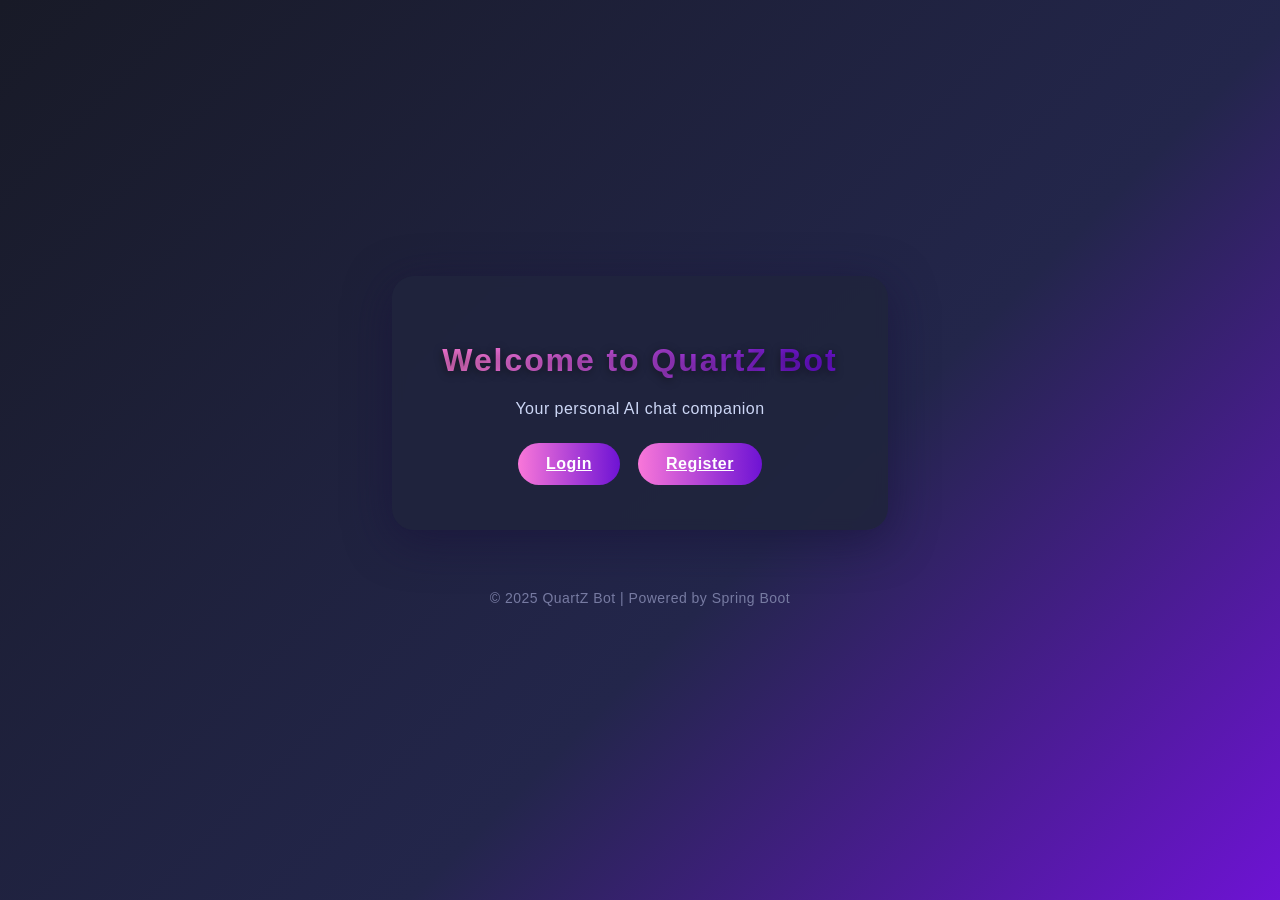
<file: src/main/resources/static/index.html>
<!DOCTYPE html>
<html lang="en">
<head>
  <meta charset="UTF-8" />
  <meta name="viewport" content="width=device-width, initial-scale=1" />
  <title>QuartZ Bot | Home</title>
  <link rel="stylesheet" href="index.css" />
</head>
<body>

  <div class="center-box">
    <h1>Welcome to <span class="highlight">QuartZ Bot</span></h1>
    <p>Your personal AI chat companion</p>

    <div class="buttons">
      <a href="login.html" class="btn">Login</a>
      <a href="register.html" class="btn">Register</a>
    </div>
  </div>

  <footer>© 2025 QuartZ Bot | Powered by Spring Boot</footer>

</body>
</html>
</file>
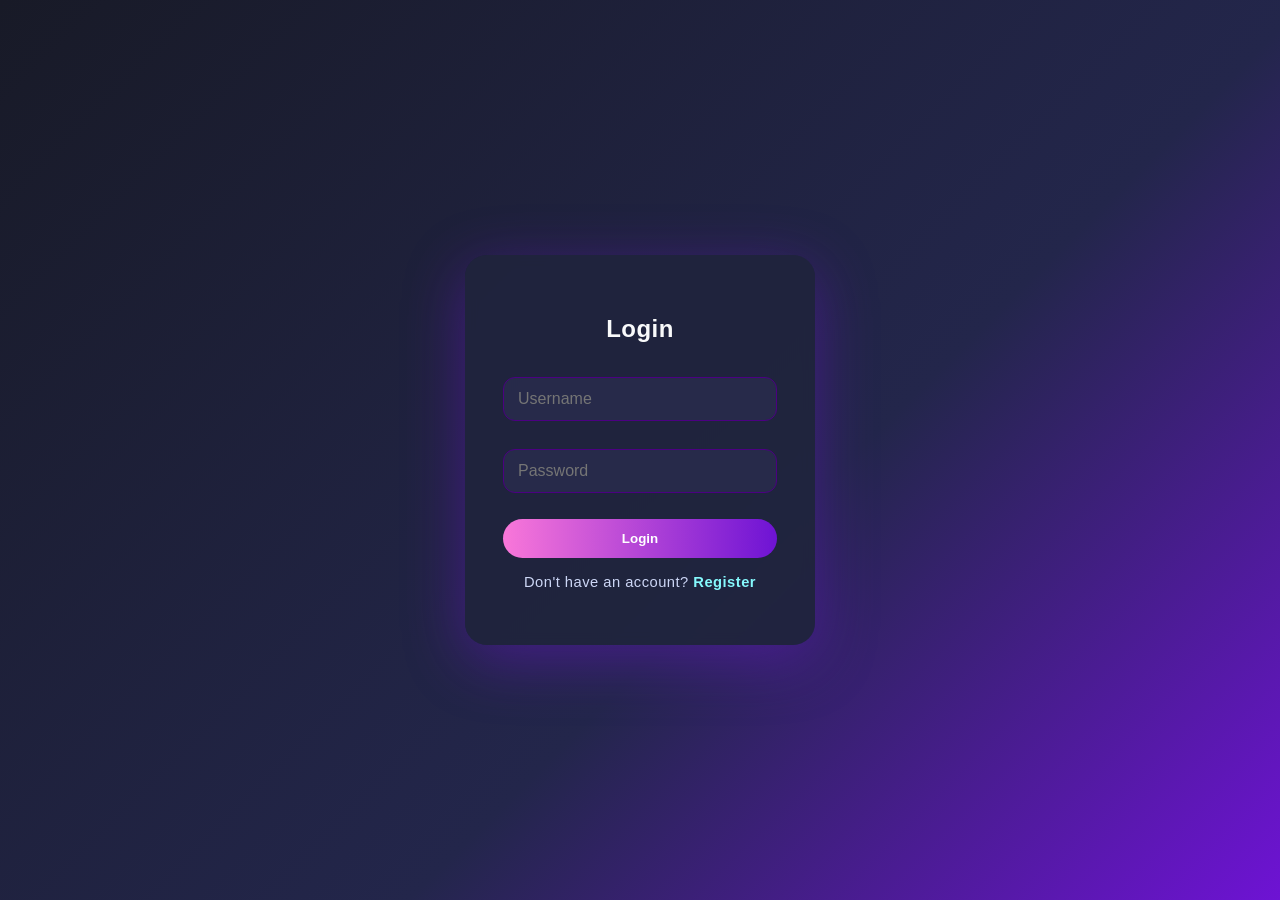
<file: src/main/resources/static/chat.html>
<!DOCTYPE html>
<html lang="en">
<head>
  <meta charset="UTF-8" />
  <meta name="viewport" content="width=device-width, initial-scale=1" />
  <title>Chat | QuartZ Bot</title>
  <link rel="stylesheet" href="chat.css" />
</head>

<body>

  <!-- Sidebar toggle for mobile -->
  <button id="toggleSidebar" class="sidebar-toggle">☰</button>

  <div class="chat-container">
    
    <!--SIDEBAR-->
    <aside class="sidebar" id="sidebar">

      <!--HEADER -->
      <div class="sidebar-header">
        <button class="btn new-chat" onclick="initNewSessionAndInput()">+ New Chat</button>
      </div>

      <!-- SCROLLABLE MIDDLE -->
      <div class="sidebar-middle">
        <section class="sidebar-section">
          <h3>Current Session</h3>
          <div id="currentSessionContainer" class="session-container"></div>
        </section>

        <section class="sidebar-section">
          <h3>Chat History</h3>
          <div id="historyContainer" class="history-container"></div>
        </section>
      </div>

      <!-- LOGOUT -->
      <button class="btn logout-btn" onclick="logoutUser()">Logout</button>

    </aside>

    <!--MAIN CHAT -->
    <main class="chat-main">
    
      <div id="chatBox" class="chat-box"></div>

      <div class="chat-input">
        <input type="text" id="userMessage" placeholder="Type your message..." />
        <button class="btn" onclick="sendMessage()">Send</button>
      </div>
    </main>

  </div>

  <script src="chat.js"></script>
</body>
</html>
</file>
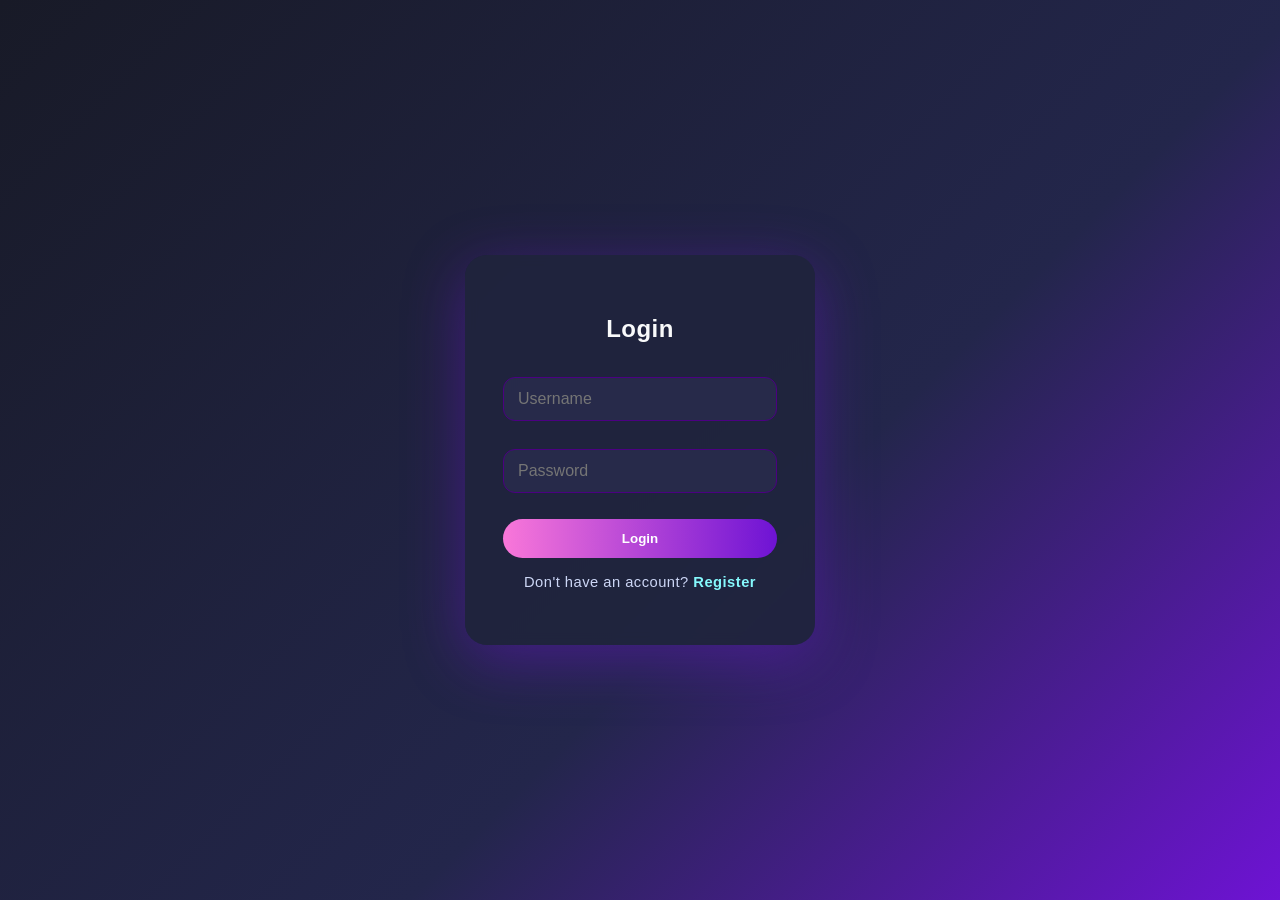
<file: src/main/resources/static/login.html>
<!DOCTYPE html>
<html lang="en">
<head>
  <meta charset="UTF-8" />
  <meta name="viewport" content="width=device-width, initial-scale=1" />
  <title>Login | QuartZ Bot</title>
  <link rel="stylesheet" href="login.css" />
</head>
<body>

  <div class="login-box">
    <h2>Login</h2>

    <form id="loginForm" onsubmit="event.preventDefault(); loginUser();">

      <input type="text" id="loginUsername" placeholder="Username" required />
      <input type="password" id="loginPassword" placeholder="Password" required />

      <button type="submit" class="btn">Login</button>

      <p class="form-link">
        Don't have an account? <a href="register.html">Register</a>
      </p>

    </form>
  </div>

  <script src="login.js"></script>

</body>
</html>
</file>
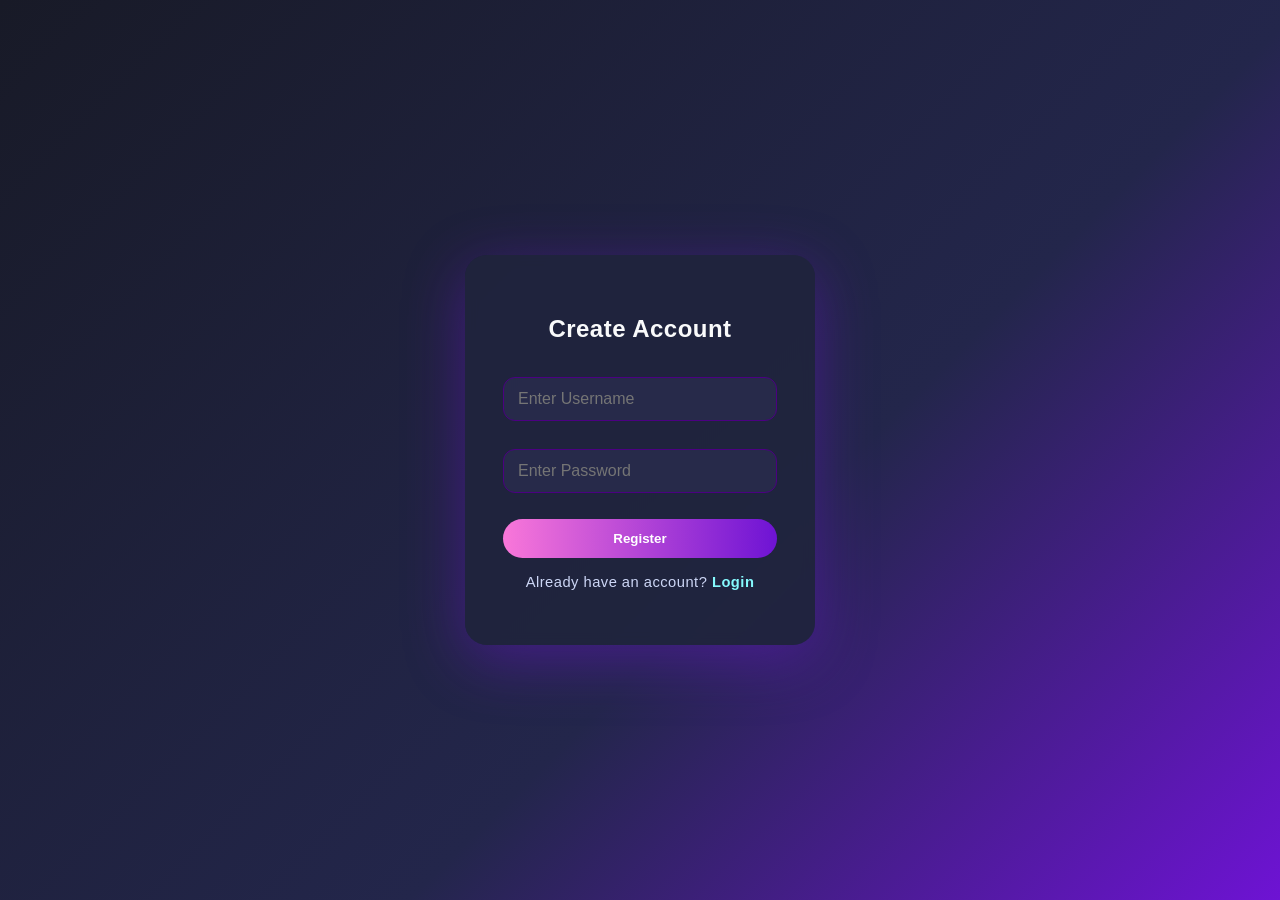
<file: src/main/resources/static/register.html>
<!DOCTYPE html>
<html lang="en">
<head>
  <meta charset="UTF-8" />
  <meta name="viewport" content="width=device-width, initial-scale=1" />
  <title>Register | QuartZ Bot</title>
  <link rel="stylesheet" href="register.css" />

</head>
<body>
<script src="register.js"></script>
  <form id="registerForm" onsubmit="event.preventDefault(); registerUser();">
    <h2>Create Account</h2>
    <input type="text" id="regUsername" placeholder="Enter Username" required />
    <input type="password" id="regPassword" placeholder="Enter Password" required />
    <button type="submit" class="btn">Register</button>
    <p>
      Already have an account? <a href="login.html">Login</a>
    </p>
  </form>
</body>
</html>
</file>
<file: src/main/resources/static/index.css>
body {
  font-family: "Segoe UI","Poppins","Montserrat",sans-serif;
  margin: 0;
  padding: 0;
  min-height: 100vh;
  display: flex;
  flex-direction: column;
  justify-content: center;      
  align-items: center;
  background: linear-gradient(135deg,#181a27,#23264b 60%,#6e13d4 100%);
  color: #f9fafb;
  letter-spacing: .03em;
}

/*TITLE*/

h1 {
  font-weight: 800;
  text-shadow: 0 2px 10px #0007;
  letter-spacing: .06em;
  background: linear-gradient(90deg,#f977d9 10%,#6e13d4 90%);
  -webkit-background-clip: text;
  -webkit-text-fill-color: transparent;
  text-align: center;
}

p {
  color:#cdd7f6;
  text-align:center;
  margin-top: 8px;
}

.highlight {
  color:#85f9fd;
}

/*MAIN BOX*/

.center-box {
  background: rgba(32,36,61,0.92);
  border-radius: 22px;
  padding: 45px 38px;
  max-width: 420px;
  width: 90%;
  box-shadow: 0 10px 45px #18113a99;
  backdrop-filter: blur(6px);
  text-align: center;
  animation: fadeIn 0.5s ease;
}

/* Fade animation */
@keyframes fadeIn {
  from { opacity: 0; transform: translateY(10px); }
  to { opacity: 1; transform: translateY(0); }
}

/*BUTTONS*/

.buttons {
  margin-top: 25px;
  display: flex;
  justify-content: center;
  gap: 18px;
}

.btn {
  background: linear-gradient(90deg,#f977d9,#6e13d4);
  border:none;
  border-radius: 30px;
  padding: 12px 28px;
  color:white;
  font-weight:700;
  transition: transform 0.15s ease, box-shadow 0.2s;
}

/* Hover animations */
.btn:hover {
  transform: scale(1.06);
  box-shadow: 0 0 12px #6e13d4aa;
}

/*FOOTER*/

footer {
  font-size: 14px;
  color:#777ba2;
  margin-top: 60px;        
  padding-bottom: 18px;
}
</file>
<file: src/main/resources/static/chat.css>
body {
  font-family: "Segoe UI", "Poppins", "Montserrat", sans-serif;
  margin: 0;
  padding: 0;
  height: 100vh;
  background: linear-gradient(135deg, #181a27, #23264b 60%, #6e13d4 100%);
  color: #f9fafb;
  overflow: hidden;
}

/*Chat Layout*/

.chat-container {
  display: flex;
  height: 100vh;
  width: 100vw;
  overflow: hidden;
}

/*Sidebar*/

.sidebar {
  width: 26vw;
  min-width: 270px;
  max-width: 380px;
  background: rgba(29, 25, 63, 0.95);
  border-right: 2.5px solid #f977d9bb;

  display: flex;
  flex-direction: column;
  height: 100vh;
  overflow: hidden;

  padding: 18px 0;
}

/*Header*/

.sidebar-header {
  text-align: center;
  margin-bottom: 15px;
}

.new-chat {
  width: 90%;
  padding: 10px 0;
}

/*Scroll middle*/

.sidebar-middle {
  flex-grow: 1;
  overflow-y: auto;
  padding-right: 6px;
}

.sidebar-section h3 {
  margin-left: 24px;
  font-size: 1.12rem;
  color: #85f9fd;
}

/* LIST BLOCKS */

.session-container,
.history-container {
  padding: 10px 18px;
  background: rgba(29, 25, 63, 0.9);
  border-radius: 12px;
}

.session-message,
.history-item {
  padding: 9px 12px;
  margin-bottom: 8px;
  border-radius: 12px;
  cursor: pointer;
  background: linear-gradient(90deg, #362a63dd 20%, #24294399 100%);
}

/* LOGOUT */

.logout-btn {
  width: 90%;
  padding: 12px 0;
  margin: 12px auto 0 auto;
  background: linear-gradient(90deg, #f977d9, #6e13d4);
  border-radius: 14px;
}

/*MAIN CHAT*/

.chat-main {
  width: calc(100vw - 26vw);
  height: 100vh;
  display: flex;
  flex-direction: column;
  padding: 20px 22px;
  background: rgba(29, 24, 50, 0.80);
}

.chat-box {
  flex-grow: 1;
  overflow-y: auto;
  background: rgba(23, 22, 41, 0.80);
  border-radius: 18px;
  padding: 20px;
}

/*CHAT BUBBLES*/

.userMsg,
.botMsg {
  width: 100%;
  display: flex;
  margin: 12px 0;
}

.userMsg {
  justify-content: flex-end;
}

.botMsg {
  justify-content: flex-start;
}

.userMsg span,
.botMsg span {
  max-width: 75%;
  padding: 12px 18px;
  border-radius: 18px;
  backdrop-filter: blur(6px);
  box-shadow: 0 4px 14px rgba(0,0,0,.3);
}

.userMsg span {
  background: linear-gradient(90deg, #23264b78 20%, #4b008266 100%);
  color: #85f9fd;
}

.botMsg span {
  background: linear-gradient(90deg, #6e13d444 25%, #23264bee 70%);
  color: #f977d9;
}

/*GLOW HIGHLIGHT ON JUMP */

.highlight {
  animation: glowPulse 1.3s ease-out;
}

@keyframes glowPulse {
  0% { box-shadow: 0 0 0 rgba(255,0,255,0); transform: scale(1); }
  40% { box-shadow: 0 0 18px 6px rgba(255,0,255,0.55); transform: scale(1.04); }
  100% { box-shadow: 0 0 0 rgba(255,0,255,0); transform: scale(1); }
}

/* INPUT BAR */

.chat-input {
  display: flex;
  margin-top: 12px;
}

.chat-input input {
  flex-grow: 1;
  padding: 14px 17px;
  border-radius: 20px;
  background: rgba(249,119,217,0.13);
}

/*SIDEBAR TOGGLE*/

.sidebar-toggle {
  display: none;
}

@media (max-width: 900px) {
  .sidebar-toggle {
    display: block;
    position: fixed;
    top: 20px;
    left: 20px;
    font-size: 26px;
    padding: 10px 14px;
    border-radius: 10px;
    background: rgba(255,255,255,0.15);
    color: white;
    z-index: 2000;
    cursor: pointer;
  }

  .sidebar {
    transform: translateX(-110%);
    transition: 0.3s;
    position: fixed;
    left: 0;
    top: 0;
    height: 100vh;
  }

  .sidebar.hidden {
    transform: translateX(0);
  }

  .chat-main {
    width: 100vw;
  }
}
/* NEW CHAT BUTTON */
.new-chat {
  background: linear-gradient(90deg, #f977d9, #6e13d4);
  color: #fff;
  border: none;
  border-radius: 16px;
  padding: 10px 12px;
  width: 90%;
  font-weight: 700;
  cursor: pointer;
  transition: 0.18s ease;
  box-shadow: 0 0 12px rgba(110,19,212,0.35);
}

.new-chat:hover {
  transform: scale(1.05);
  box-shadow: 0 0 16px rgba(249,119,217,0.65);
}


/* SEND BUTTON */
.chat-input button {
  background: linear-gradient(90deg, #6e13d4, #f977d9);
  border: none;
  padding: 12px 18px;
  margin-left: 8px;
  border-radius: 18px;
  font-weight: 700;
  color: #fff;
  cursor: pointer;
  transition: 0.18s ease;
  box-shadow: 0 0 10px rgba(110,19,212,0.45);
}

.chat-input button:hover {
  transform: scale(1.06);
  box-shadow: 0 0 16px rgba(249,119,217,0.65);
}

/* SCROLLBAR */

::-webkit-scrollbar { width: 10px; }
::-webkit-scrollbar-thumb { background: #6e13d4; border-radius: 9px; }
</file>
<file: src/main/resources/static/login.css>
html, body {
  height: 100%;
  margin: 0;
  padding: 0;
}

body {
  font-family: "Segoe UI","Poppins","Montserrat",sans-serif;
  display: flex;
  justify-content: center;
  align-items: center;
  background: linear-gradient(135deg,#181a27,#23264b 60%,#6e13d4 100%);
  color: #f9fafb;
  letter-spacing: .03em;
  overflow: hidden;   
}

/*LOGIN CARD*/

.login-box {
  background: rgba(32,36,61,.92);
  padding: 40px 38px;
  border-radius: 22px;
  width: 350px;
  box-sizing: border-box;        
  text-align: center;
  box-shadow: 0 15px 60px rgba(110, 19, 212, 0.45);
  backdrop-filter: blur(6px);
  animation: fadeIn 0.45s ease;
}

/* Prevent stretching inside */
.login-box * {
  max-width: 100%;
  box-sizing: border-box;        
}

/* Fade-in animation */
@keyframes fadeIn {
  from { opacity: 0; transform: translateY(12px); }
  to   { opacity: 1; transform: translateY(0); }
}

/*INPUT FIELDS*/

input {
  width: 100%;
  background: rgba(63,60,114,.25);
  border: 1.6px solid #4b0082;
  border-radius: 12px;
  padding: 12px 14px;
  color: white;
  margin: 14px 0;
  font-size: 1rem;
  outline: none;
  transition: border 0.2s, background 0.2s;
}

input:focus {
  border: 2px solid #f977d9;
  background: rgba(249,119,217,0.18);
}

/*BUTTON*/

.btn {
  width: 100%;
  padding: 12px;
  background: linear-gradient(90deg,#f977d9,#6e13d4);
  color: white;
  font-weight: 700;
  border: none;
  border-radius: 20px;
  cursor: pointer;
  margin-top: 12px;
  display: block;                  
  box-sizing: border-box;          
  transition: transform .15s ease, box-shadow .2s ease;
}

.btn:hover {
  transform: scale(1.05);
  box-shadow: 0 0 12px #6e13d4aa;
}

/*FORM LINKS*/

.form-link {
  margin-top: 16px;
  font-size: 0.92rem;
  color: #cdd7f6;
}

.form-link a {
  color: #85f9fd;
  text-decoration: none;
  font-weight: 600;
}

.form-link a:hover {
  color: #f977d9;
}
</file>
<file: src/main/resources/static/register.css>
html, body {
  height: 100%;
  margin: 0;
  padding: 0;
}

body {
  font-family: "Segoe UI","Poppins","Montserrat",sans-serif;
  display: flex;
  justify-content: center;
  align-items: center;
  background: linear-gradient(135deg,#181a27,#23264b 60%,#6e13d4 100%);
  color: #f9fafb;
  letter-spacing: .03em;
  overflow: hidden; /* prevents scrolling */
}

/*REGISTER CARD*/

form {
  background: rgba(32,36,61,.92);
  padding: 40px 38px;
  border-radius: 22px;
  width: 350px;
  text-align: center;
  box-shadow: 0 15px 60px rgba(110, 19, 212, 0.45);
  backdrop-filter: blur(6px);
  animation: fadeIn 0.45s ease;
  box-sizing: border-box;
}

form * {
  max-width: 100%;
  box-sizing: border-box;
}

/* Fade-in animation */
@keyframes fadeIn {
  from { opacity: 0; transform: translateY(12px); }
  to   { opacity: 1; transform: translateY(0); }
}

/*INPUT FIELDS*/

input {
  width: 100%;
  background: rgba(63,60,114,.25);
  border: 1.6px solid #4b0082;
  border-radius: 12px;
  padding: 12px 14px;
  color: white;
  margin: 14px 0;
  font-size: 1rem;
  outline: none;
  transition: border 0.2s, background 0.2s;
}

input:focus {
  border: 2px solid #f977d9;
  background: rgba(249,119,217,0.18);
}

/*BUTTON*/

.btn {
  width: 100%;
  padding: 12px;
  background: linear-gradient(90deg,#f977d9,#6e13d4);
  color: white;
  font-weight: 700;
  border: none;
  border-radius: 20px;
  cursor: pointer;
  margin-top: 12px;
  display: block;
  transition: transform .15s ease, box-shadow .2s ease;
}

.btn:hover {
  transform: scale(1.05);
  box-shadow: 0 0 12px #6e13d4aa;
}

/*LINK*/

p {
  margin-top: 16px;
  font-size: 0.92rem;
  color: #cdd7f6;
}

p a {
  color: #85f9fd;
  font-weight: 600;
  text-decoration: none;
}

p a:hover {
  color: #f977d9;
}
</file>
